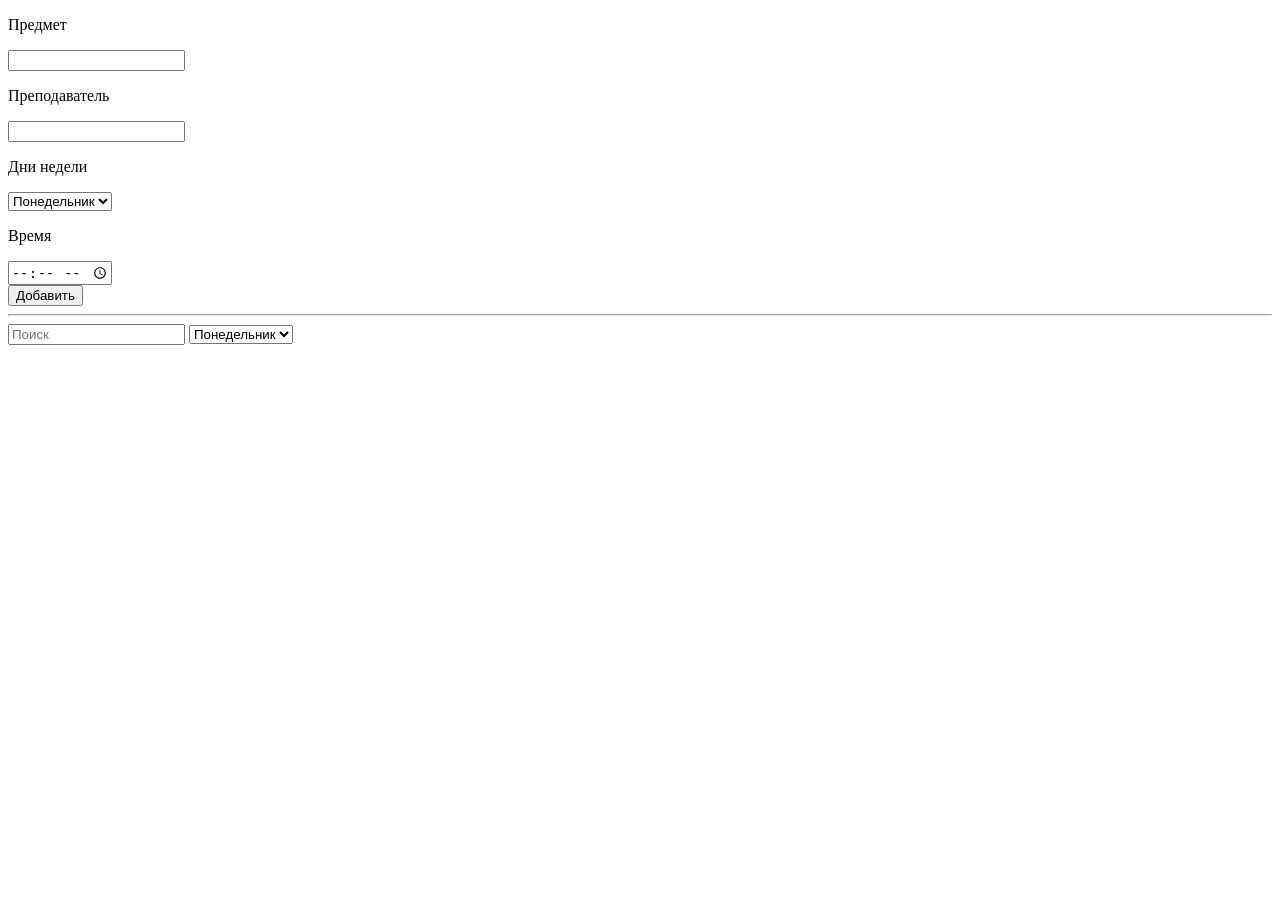
<file: Паланий/Обычная пара/11.31.03/index.html>
<!DOCTYPE html>
<html lang="en">
<head>
    <meta charset="UTF-8">
    <meta name="viewport" content="width=device-width, initial-scale=1.0">
    <title>Document</title>
</head>
<body>
    <p>Предмет</p>
    <input type="text">
    <p>Преподаватель</p>
    <input type="text">
    <p>Дни недели</p>
    <select name="week">
        <option>Понедельник</option>
        <option>Вторник</option>
        <option>Среда</option>
        <option>Четверг</option>
        <option>Пятница</option>
        <option>Суббота</option>
    </select>
    <p>Время</p>
    <input type="time"><br>
    <button>Добавить</button>
    <hr>
    <input type="text" placeholder="Поиск">
    <select name="week">
        <option>Понедельник</option>
        <option>Вторник</option>
        <option>Среда</option>
        <option>Четверг</option>
        <option>Пятница</option>
        <option>Суббота</option>
    </select>
</body>
</html>
</file>
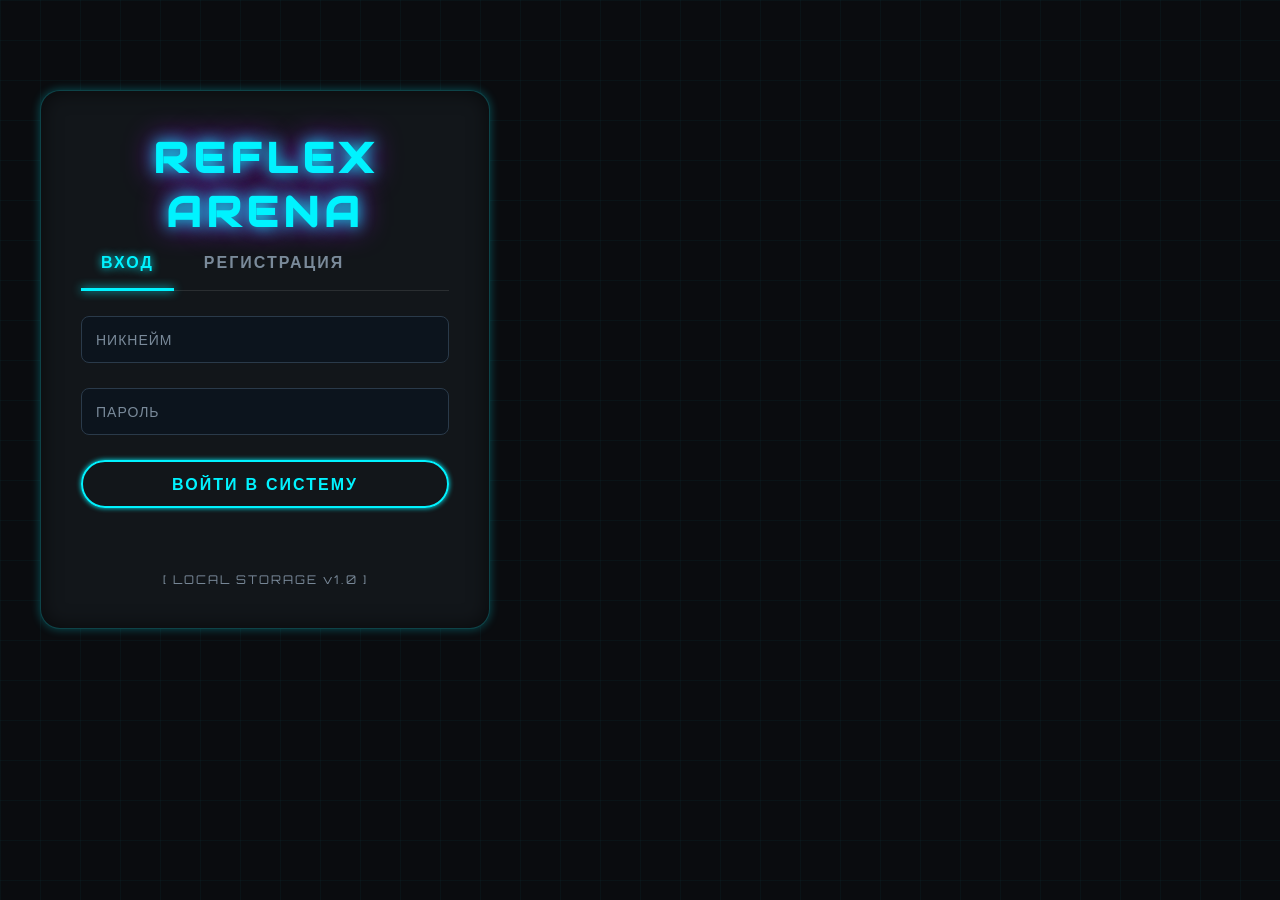
<file: Паланий/Обычная пара/Reflex_Arena/index.html>
<!DOCTYPE html>
<html lang="ru">
<head>
  <meta charset="UTF-8">
  <meta name="viewport" content="width=device-width, initial-scale=1.0, user-scalable=no">
  <title>REFLEX ARENA</title>
  <link rel="preconnect" href="https://fonts.googleapis.com">
  <link rel="preconnect" href="https://fonts.gstatic.com" crossorigin>
  <link href="https://fonts.googleapis.com/css2?family=Audiowide&family=Orbitron:wght@400;700;900&display=swap" rel="stylesheet">
  <link rel="stylesheet" href="css/style.css">
</head>
<body>
  <div class="app-container">
    
    <div id="auth-screen" class="screen auth-screen active">
      <div class="auth-card">
        <h1 class="game-title">REFLEX ARENA</h1>
        
        <div id="auth-form-container">
          <div class="auth-tabs">
            <button id="tab-login" class="auth-tab active">Вход</button>
            <button id="tab-register" class="auth-tab">Регистрация</button>
          </div>
          
          <form id="login-form" class="auth-form active">
            <div class="input-group">
              <input type="text" id="login-username" placeholder=" " required>
              <label for="login-username">НИКНЕЙМ</label>
              <span class="input-glow"></span>
            </div>
            <div class="input-group">
              <input type="password" id="login-password" placeholder=" " required>
              <label for="login-password">ПАРОЛЬ</label>
              <span class="input-glow"></span>
            </div>
            <button type="submit" class="btn-primary">ВОЙТИ В СИСТЕМУ</button>
            <div id="login-error" class="error-message"></div>
          </form>
          
          <!-- Форма регистрации -->
          <form id="register-form" class="auth-form">
            <div class="input-group">
              <input type="text" id="reg-username" placeholder=" " required>
              <label for="reg-username">НИКНЕЙМ</label>
              <span class="input-glow"></span>
            </div>
            <div class="input-group">
              <input type="password" id="reg-password" placeholder=" " required>
              <label for="reg-password">ПАРОЛЬ</label>
              <span class="input-glow"></span>
            </div>
            <div class="input-group">
              <input type="password" id="reg-confirm" placeholder=" " required>
              <label for="reg-confirm">ПОДТВЕРДИТЕ</label>
              <span class="input-glow"></span>
            </div>
            <button type="submit" class="btn-primary">СОЗДАТЬ АККАУНТ</button>
            <div id="register-error" class="error-message"></div>
          </form>
        </div>
        
        <div class="auth-footer">
          <span class="neon-text">[ LOCAL STORAGE v1.0 ]</span>
        </div>
      </div>
    </div>


    <div id="main-screen" class="screen main-screen">
      
      <header class="header">
        <div class="logo">
          <span class="logo-main">REFLEX</span><span class="logo-sub">ARENA</span>
        </div>
        <div class="user-panel">
          <span id="current-user-display" class="username"></span>
          <button id="logout-btn" class="btn-logout">ВЫХОД</button>
        </div>
      </header>
      
      <div class="game-dashboard">
        <aside class="control-panel">
          <div class="panel-section">
            <h3 class="section-title"><span class="bracket">[</span> СЛОЖНОСТЬ <span class="bracket">]</span></h3>
            <div class="difficulty-selector">
              <button data-diff="easy" class="diff-btn active">EASY</button>
              <button data-diff="normal" class="diff-btn">NORMAL</button>
              <button data-diff="hard" class="diff-btn">HARD</button>
            </div>
          </div>
          
          <div class="panel-section">
            <h3 class="section-title"><span class="bracket">[</span> КАРТА <span class="bracket">]</span></h3>
            <div class="map-selector">
              <button data-map="standard" class="map-btn active">STANDARD</button>
              <button data-map="corners" class="map-btn">CORNERS</button>
              <button data-map="center" class="map-btn">CENTER</button>
            </div>
          </div>
          
          <div class="panel-section stats-preview">
            <div class="stat-item">
              <span class="stat-label">HP</span>
              <span id="hp-value" class="stat-value">100</span>
            </div>
            <div class="stat-item">
              <span class="stat-label">SCORE</span>
              <span id="score-value" class="stat-value">0</span>
            </div>
          </div>
          
          <div class="action-buttons">
            <button id="start-game-btn" class="btn-primary btn-large">▶ СТАРТ</button>
            <button id="leaderboard-btn" class="btn-secondary">🏆 ТАБЛИЦА ЛИДЕРОВ</button>
          </div>
        </aside>

        <main class="game-area">
          <div class="canvas-wrapper">
            <canvas id="game-canvas" width="800" height="600"></canvas>
            <div id="game-overlay" class="canvas-overlay">
            </div>
          </div>
          <div id="game-message" class="game-message"></div>
        </main>
      </div>
    </div>

    <div id="result-modal" class="modal">
      <div class="modal-card">
        <h2 class="modal-title">РЕЗУЛЬТАТЫ МИССИИ</h2>
        <div class="result-stats">
          <div class="result-row"><span>Очки:</span> <span id="final-score">0</span></div>
          <div class="result-row"><span>Точность:</span> <span id="final-accuracy">0%</span></div>
          <div class="result-row"><span>Средняя реакция:</span> <span id="final-reaction">0 мс</span></div>
          <div class="result-row"><span>Урон получен:</span> <span id="final-damage">0</span></div>
        </div>
        <div class="modal-actions">
          <button id="close-result-btn" class="btn-primary">Продолжить</button>
        </div>
      </div>
    </div>

    <div id="leaderboard-modal" class="modal">
      <div class="modal-card modal-wide">
        <h2 class="modal-title">ГЛОБАЛЬНЫЙ РЕЙТИНГ</h2>
        <div class="table-container">
          <table class="leaderboard-table">
            <thead>
              <tr>
                <th>#</th>
                <th>ИГРОК</th>
                <th>ОЧКИ</th>
                <th>РЕАКЦИЯ (мс)</th>
                <th>ДАТА</th>
              </tr>
            </thead>
            <tbody id="leaderboard-body">
            </tbody>
          </table>
        </div>
        <div class="modal-actions">
          <button id="close-leaderboard-btn" class="btn-primary">ЗАКРЫТЬ</button>
        </div>
      </div>
    </div>

  </div>
  
  <!-- Подключаем скрипты в порядке зависимостей -->
  <script src="js/storage.js"></script>
  <script src="js/auth.js"></script>
  <script src="js/game.js"></script>
  <script src="js/leaderboard.js"></script>
  <script src="js/app.js"></script>
</body>
</html>
</file>
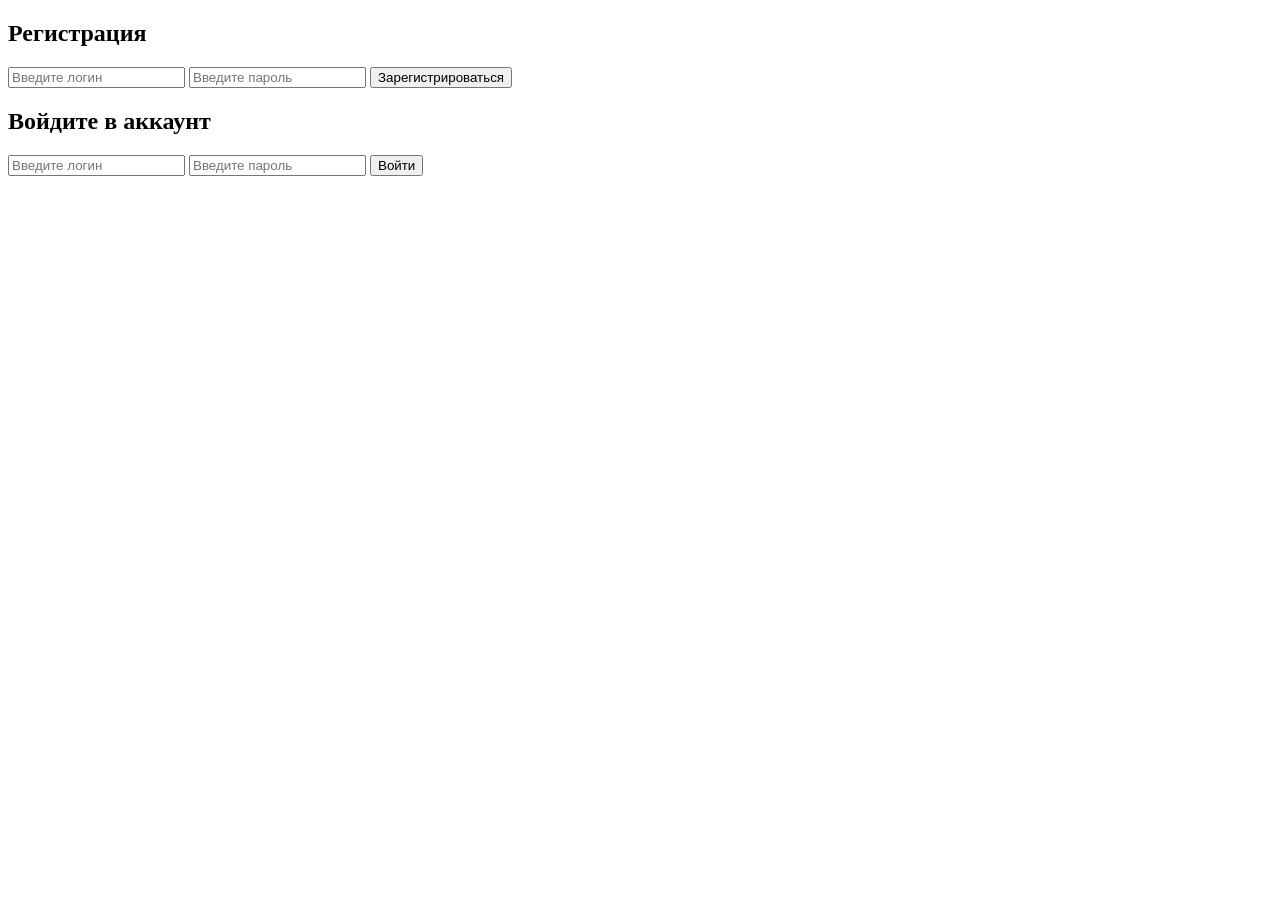
<file: Паланий/Обычная пара/Харченко.К.А.регистрация_ИС_23.9-1/index.html>
<!DOCTYPE html>
<html lang="en">
<head>
    <meta charset="UTF-8">
    <meta name="viewport" content="width=device-width, initial-scale=1.0">
    <title>Document</title>
</head>
<body>
    <h2>Регистрация</h2>
    <input type="text" placeholder="Введите логин" id="inuptLogin">
    <input type="text" placeholder="Введите пароль" id="inputPassword">
    <button id="registration">Зарегистрироваться</button>
    <h2>Войдите в аккаунт</h2>
    <input type="text" placeholder="Введите логин" id="signLogin">
    <input type="text" placeholder="Введите пароль" id="signPassword">
    <button id="signIn">Войти</button>
    <p id="answer"></p>
    <script src="script.js"></script>
</body>
</html>
</file>
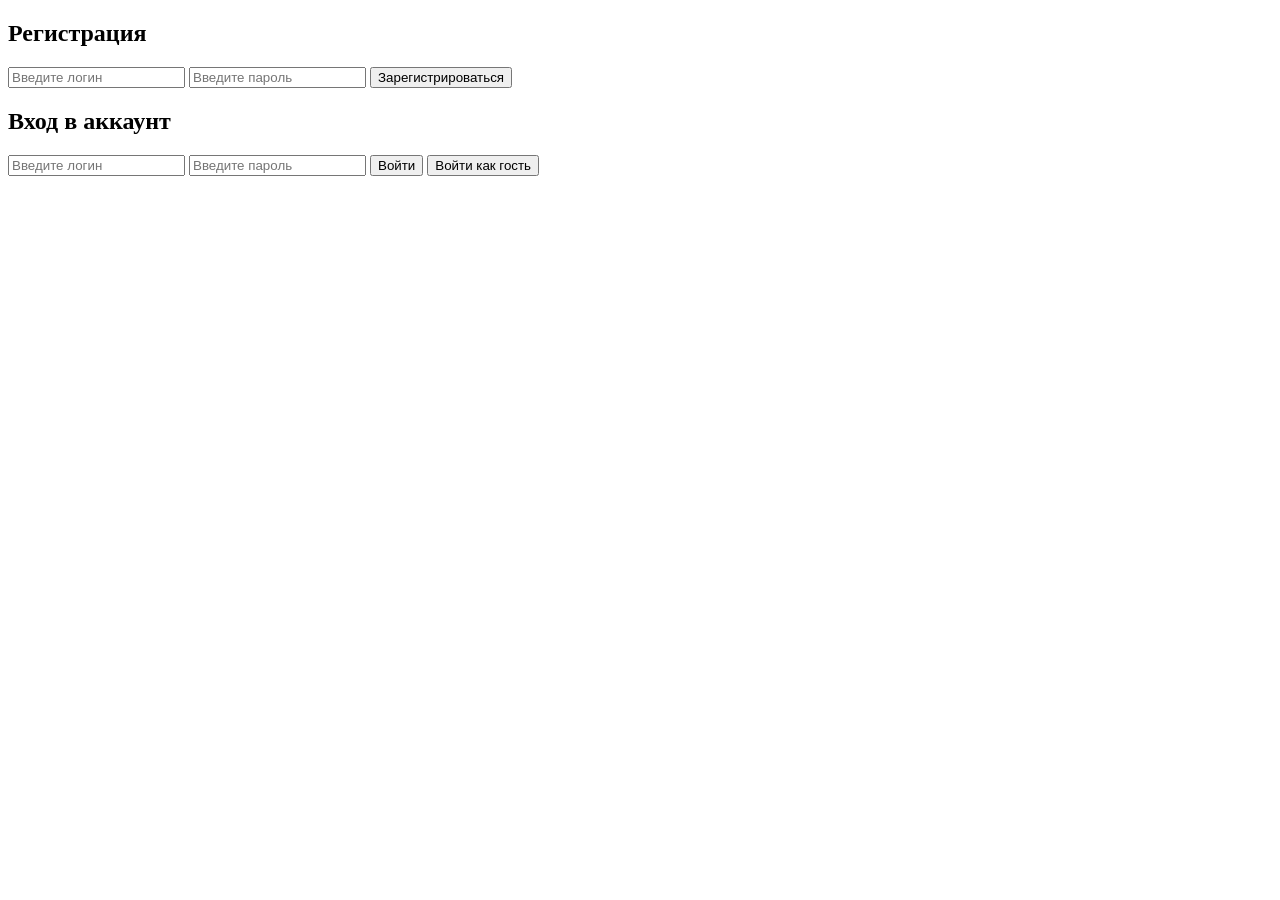
<file: Паланий/Обычная пара/role/authentication.html>
<!DOCTYPE html>
<html lang="ru">
<head>
    <meta charset="UTF-8">
    <meta name="viewport" content="width=device-width, initial-scale=1.0">
    <title>Вход и регистрация</title>
</head>
<body>
    <h2>Регистрация</h2>
    <input type="text" placeholder="Введите логин" id="inuptLogin">
    <input type="password" placeholder="Введите пароль" id="inputPassword">
    <button id="registration">Зарегистрироваться</button>

    <h2>Вход в аккаунт</h2>
    <input type="text" placeholder="Введите логин" id="signLogin">
    <input type="password" placeholder="Введите пароль" id="signPassword">
    <button id="signIn">Войти</button>
    <button id="guestLogin">Войти как гость</button>

    <p id="answer"></p>

    <script src="authentication.js"></script>
</body>
</html>
</file>
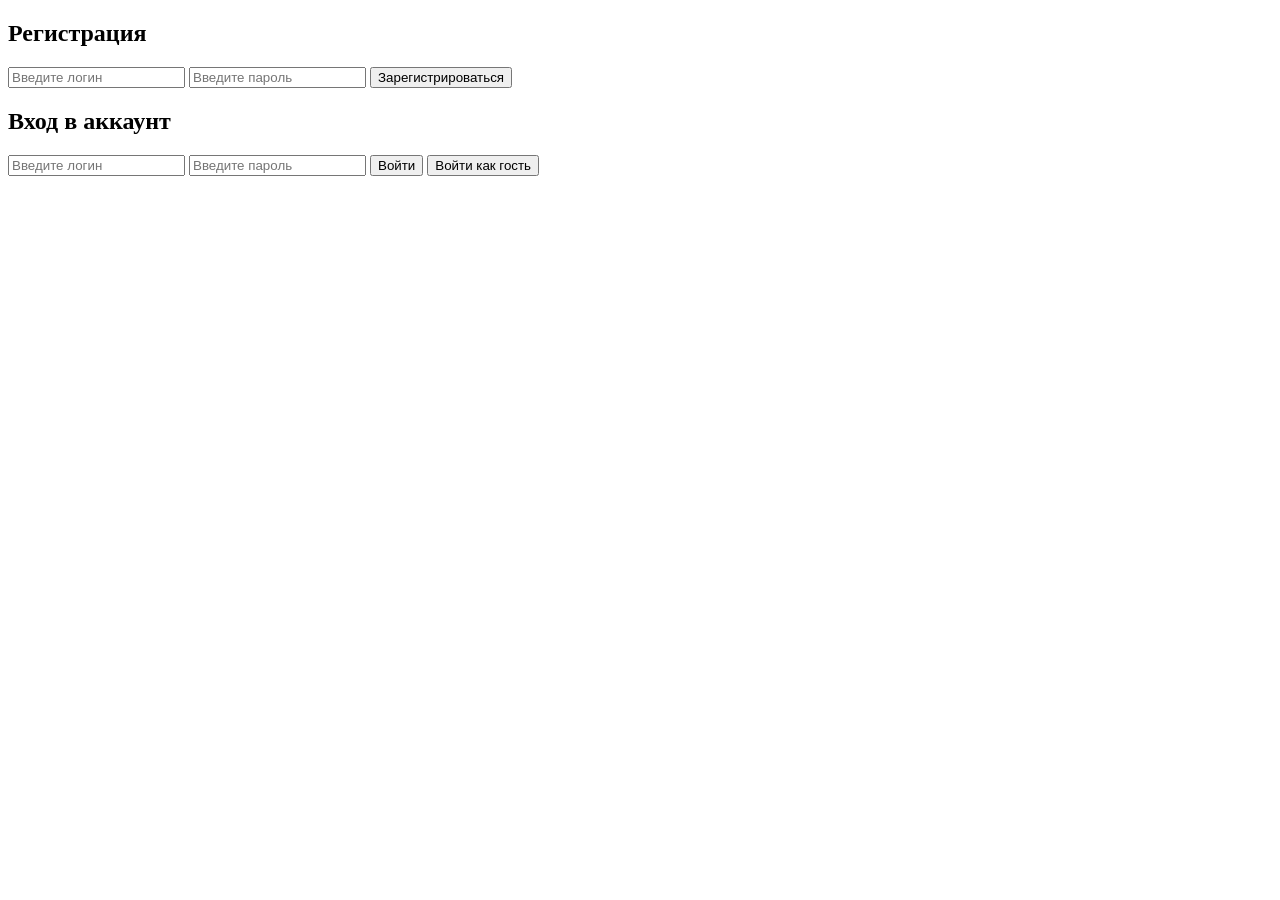
<file: Паланий/Обычная пара/role/messages.html>
<!DOCTYPE html>
<html lang="ru">
<head>
    <meta charset="UTF-8">
    <meta name="viewport" content="width=device-width, initial-scale=1.0">
    <title>Сообщения</title>
    <style>
        .message { border: 1px solid #ccc; margin: 10px; padding: 10px; }
        .comment { margin-left: 20px; border-left: 2px solid #ddd; padding-left: 10px; margin-top: 5px; }
        .delete-btn { color: red; cursor: pointer; margin-left: 10px; font-size: 0.9em; }
        .add-comment { margin-top: 10px; }
    </style>
</head>
<body>
    <h1>Сообщения</h1>
    <div id="messagesContainer"></div>

    <hr>
    <div id="addMessageSection">
        <h3>Добавить сообщение</h3>
        <textarea id="newMessageContent" rows="3" cols="50" placeholder="Введите текст сообщения..."></textarea><br>
        <button id="addMessageBtn">Отправить сообщение</button>
    </div>

    <hr>
    <a href="profile.html">Вернуться в профиль</a> | <button id="logoutFromMessages">Выйти</button>

    <script src="messages.js"></script>
</body>
</html>
</file>
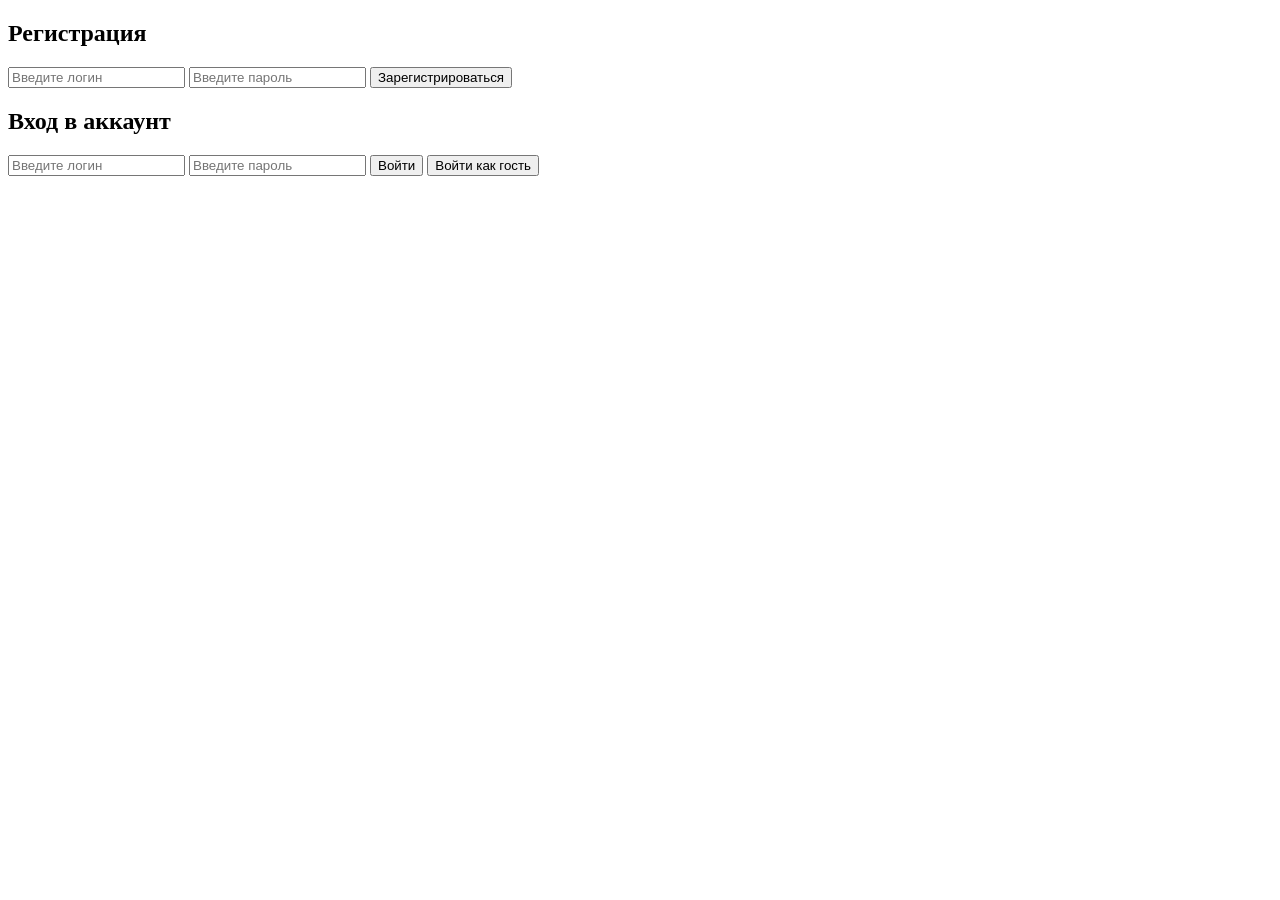
<file: Паланий/Обычная пара/role/profile.html>
<!DOCTYPE html>
<html lang="ru">
<head>
    <meta charset="UTF-8">
    <meta name="viewport" content="width=device-width, initial-scale=1.0">
    <title>Личный кабинет</title>
</head>
<body>
    <p>Имя пользователя: <span id="userName"></span></p>
    <p>Роль: <span id="userRole"></span></p>
    <button id="logout">Выйти из аккаунта</button>
    <hr>

    <h3>Личная информация</h3>
    <p>Email:</p>
    <input type="text" id="Email" placeholder="Введите email">
    <button id="savedEmail">Сохранить email</button>
    <p>О себе:</p>
    <input type="text" id="bio" placeholder="Расскажите о себе">
    <button id="savedBio">Сохранить информацию</button>
    <hr>

    <h2>Заметки</h2>
    <input type="text" placeholder="Напишите заметку" id="note">
    <button id="sendButton">Добавить заметку</button>
    <h2>Мои заметки:</h2>
    <ol id="list"></ol>
    <hr>

    <a href="messages.html">Перейти к сообщениям</a>

    <script src="profile.js"></script>
</body>
</html>
</file>
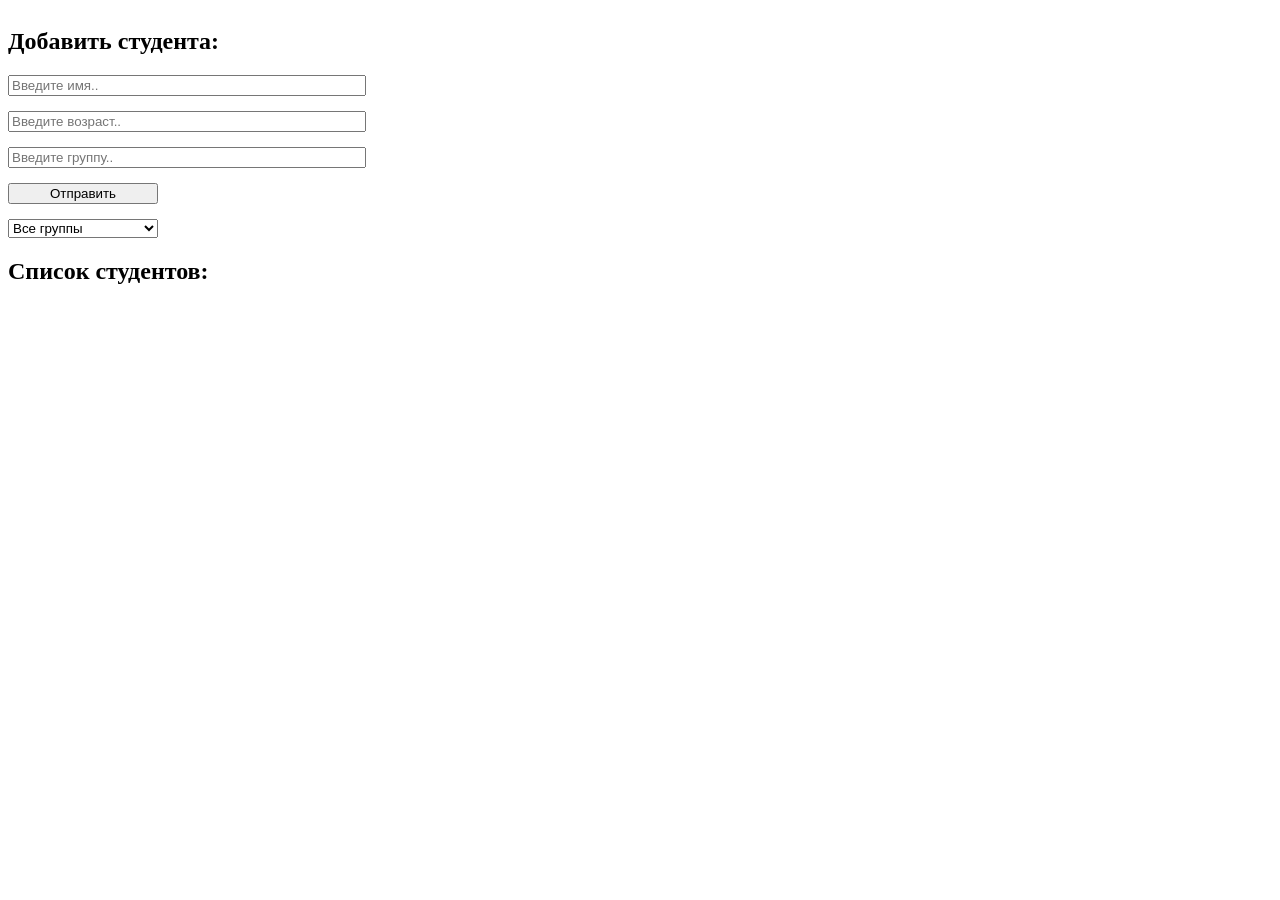
<file: Паланий/Обычная пара/12.03.2026/task_1/student.html>
<!DOCTYPE html>
<html lang="en">
<head>
    <meta charset="UTF-8">
    <meta name="viewport" content="width=device-width, initial-scale=1.0">
    <title>Document</title>
    <style>
        body {
            display: flex;
            flex-direction: column;
            justify-content: space-around;
        }

        input {
            margin-bottom: 15px;
            width: 350px;
        }

        button {
            margin-bottom: 15px;
            width: 150px;
        }

        select {
            width: 150px;
        }
    </style>
</head>
<body>
    <h2>Добавить студента:</h2>
    <input type="text" placeholder="Введите имя.." id="name">
    <input type="text" placeholder="Введите возраст.." id="age">
    <input type="text" placeholder="Введите группу.." id="group">
    <button id="send">Отправить</button>

    <select id="filter">
        <option value="all">Все группы</option>
    </select>

    <h2>Список студентов:</h2>
    <ul id="list"></ul>

    <script src="student.js"></script>
</body>
</html>
</file>
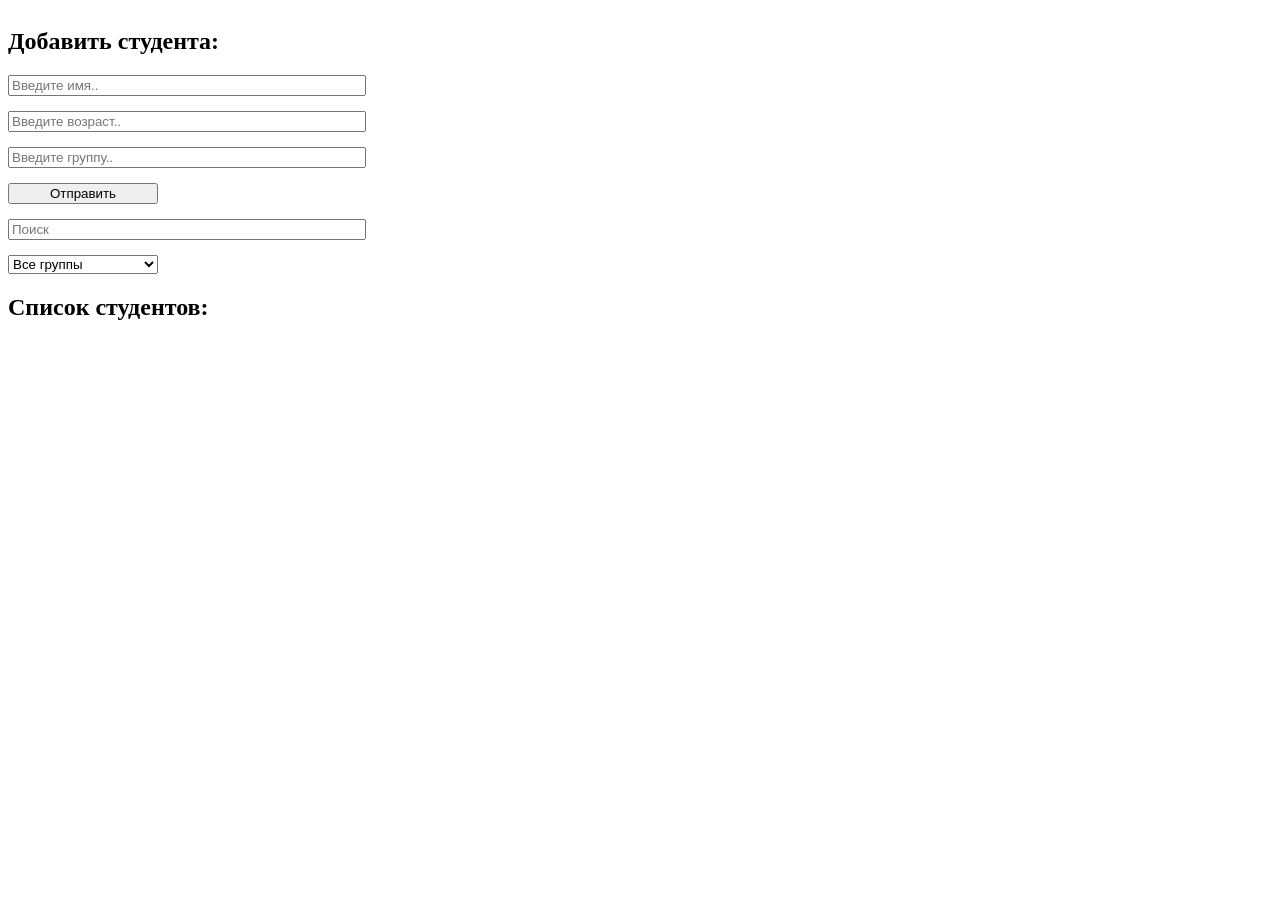
<file: Паланий/Обычная пара/12.03.2026/task_2/student_delete.html>
<!DOCTYPE html>
<html lang="en">
<head>
    <meta charset="UTF-8">
    <meta name="viewport" content="width=device-width, initial-scale=1.0">
    <title>Document</title>
    <style>
        body {
            display: flex;
            flex-direction: column;
            justify-content: space-around;
        }

        input {
            margin-bottom: 15px;
            width: 350px;
        }

        button {
            margin-bottom: 15px;
            width: 150px;
        }

        select {
            width: 150px;
        }
    </style>
</head>
<body>
    <h2>Добавить студента:</h2>
    <input type="text" placeholder="Введите имя.." id="name">
    <input type="text" placeholder="Введите возраст.." id="age">
    <input type="text" placeholder="Введите группу.." id="group">
    <button id="send">Отправить</button>

    <input id="search" placeholder="Поиск"></input>

    <select id="filter">
        <option value="all">Все группы</option>
    </select>

    <h2>Список студентов:</h2>
    <ul id="list"></ul>

    <script src="student_delete.js"></script>
</body>
</html>
</file>
<file: Паланий/Обычная пара/Reflex_Arena/css/style.css>
* {
  margin: 0;
  padding: 0;
  box-sizing: border-box;
}

:root {
  --bg-dark: #0a0c0f;
  --bg-panel: #12161a;
  --neon-blue: #00f3ff;
  --neon-pink: #ff00aa;
  --neon-purple: #b000ff;
  --text-primary: #e0f0ff;
  --text-dim: #7a8a9a;
  --danger: #ff3366;
  --success: #00ff9d;
  --border-glow: 0 0 10px rgba(0, 243, 255, 0.3);
}

body {
  font-family: 'Orbitron', sans-serif;
  background: var(--bg-dark);
  color: var(--text-primary);
  min-height: 100vh;
  display: flex;
  align-items: center;
  justify-content: center;
  background-image: 
    linear-gradient(rgba(0, 243, 255, 0.03) 1px, transparent 1px),
    linear-gradient(90deg, rgba(0, 243, 255, 0.03) 1px, transparent 1px);
  background-size: 40px 40px;
}

.app-container {
  width: 1200px;
  max-width: 95vw;
  margin: 20px auto;
  position: relative;
}

.screen {
  display: none;
  opacity: 0;
  transition: opacity 0.3s ease;
}

.screen.active {
  display: block;
  opacity: 1;
}

.auth-screen {
  display: flex;
  align-items: center;
  justify-content: center;
  min-height: 80vh;
}

.auth-card {
  background: var(--bg-panel);
  border: 1px solid rgba(0, 243, 255, 0.2);
  border-radius: 20px;
  padding: 40px;
  width: 450px;
  box-shadow: var(--border-glow), inset 0 0 20px rgba(0, 0, 0, 0.6);
  backdrop-filter: blur(5px);
}

.game-title {
  font-family: 'Audiowide', cursive;
  font-size: 42px;
  text-align: center;
  color: var(--neon-blue);
  text-shadow: 0 0 15px var(--neon-blue), 0 0 30px var(--neon-purple);
  letter-spacing: 5px;
  margin-bottom: 5px;
}

.auth-subtitle {
  text-align: center;
  color: var(--text-dim);
  letter-spacing: 3px;
  margin-bottom: 30px;
  font-size: 14px;
}

.auth-tabs {
  display: flex;
  gap: 10px;
  margin-bottom: 25px;
  border-bottom: 1px solid rgba(255, 255, 255, 0.1);
  padding-bottom: 10px;
}

.auth-tab {
  background: none;
  border: none;
  color: var(--text-dim);
  font-family: 'Orbitron', sans-serif;
  font-weight: 700;
  font-size: 16px;
  padding: 8px 20px;
  cursor: pointer;
  position: relative;
  transition: all 0.2s;
  text-transform: uppercase;
  letter-spacing: 2px;
}

.auth-tab.active {
  color: var(--neon-blue);
  text-shadow: 0 0 8px var(--neon-blue);
}

.auth-tab.active::after {
  content: '';
  position: absolute;
  bottom: -11px;
  left: 0;
  width: 100%;
  height: 3px;
  background: var(--neon-blue);
  box-shadow: 0 0 10px var(--neon-blue);
}

.auth-form {
  display: none;
}

.auth-form.active {
  display: block;
}

.input-group {
  position: relative;
  margin-bottom: 25px;
}

.input-group input {
  width: 100%;
  padding: 15px 15px 10px 15px;
  background: rgba(10, 20, 30, 0.8);
  border: 1px solid #2a3a4a;
  border-radius: 8px;
  color: var(--text-primary);
  font-family: 'Orbitron', sans-serif;
  font-size: 16px;
  outline: none;
  transition: border 0.2s, box-shadow 0.2s;
}

.input-group input:focus {
  border-color: var(--neon-blue);
  box-shadow: 0 0 12px rgba(0, 243, 255, 0.3);
}

.input-group label {
  position: absolute;
  left: 15px;
  top: 15px;
  color: var(--text-dim);
  font-size: 14px;
  letter-spacing: 1px;
  pointer-events: none;
  transition: 0.2s ease all;
}

.input-group input:focus ~ label,
.input-group input:not(:placeholder-shown) ~ label {
  top: -8px;
  left: 10px;
  font-size: 11px;
  background: var(--bg-panel);
  padding: 0 8px;
  color: var(--neon-blue);
  text-shadow: 0 0 5px var(--neon-blue);
}

.input-group input::placeholder {
  opacity: 0;
}

.input-glow {
  position: absolute;
  bottom: 0;
  left: 0;
  width: 0;
  height: 2px;
  background: var(--neon-blue);
  transition: width 0.3s;
}

.input-group input:focus ~ .input-glow {
  width: 100%;
}

.btn-primary {
  background: transparent;
  border: 2px solid var(--neon-blue);
  color: var(--neon-blue);
  font-family: 'Orbitron', sans-serif;
  font-weight: 700;
  font-size: 16px;
  padding: 12px 24px;
  border-radius: 40px;
  cursor: pointer;
  text-transform: uppercase;
  letter-spacing: 2px;
  transition: all 0.2s;
  box-shadow: 0 0 5px var(--neon-blue);
  width: 100%;
}

.btn-primary:hover {
  background: var(--neon-blue);
  color: var(--bg-dark);
  box-shadow: 0 0 20px var(--neon-blue);
}

.btn-secondary {
  background: transparent;
  border: 1px solid var(--neon-pink);
  color: var(--neon-pink);
  font-family: 'Orbitron', sans-serif;
  font-weight: 500;
  padding: 10px 20px;
  border-radius: 30px;
  cursor: pointer;
  transition: 0.2s;
  text-transform: uppercase;
  letter-spacing: 1px;
}

.btn-secondary:hover {
  background: var(--neon-pink);
  color: #000;
  box-shadow: 0 0 15px var(--neon-pink);
}

.error-message {
  color: var(--danger);
  font-size: 14px;
  margin-top: 10px;
  min-height: 20px;
  text-align: center;
}

.auth-footer {
  margin-top: 30px;
  text-align: center;
}

.neon-text {
  color: var(--text-dim);
  font-size: 12px;
  letter-spacing: 2px;
}

.main-screen {
  background: rgba(18, 22, 26, 0.7);
  backdrop-filter: blur(8px);
  border: 1px solid rgba(0, 243, 255, 0.15);
  border-radius: 30px;
  padding: 20px;
  box-shadow: var(--border-glow);
}

.header {
  display: flex;
  justify-content: space-between;
  align-items: center;
  padding-bottom: 20px;
  border-bottom: 1px solid rgba(0, 243, 255, 0.2);
  margin-bottom: 20px;
}

.logo {
  font-family: 'Audiowide', cursive;
  font-size: 28px;
}

.logo-main {
  color: var(--neon-blue);
  text-shadow: 0 0 10px var(--neon-blue);
}

.logo-sub {
  color: var(--neon-pink);
  text-shadow: 0 0 8px var(--neon-pink);
}

.user-panel {
  display: flex;
  align-items: center;
  gap: 20px;
}

.username {
  color: var(--success);
  font-weight: 700;
  letter-spacing: 1px;
}

.btn-logout {
  background: none;
  border: 1px solid var(--danger);
  color: var(--danger);
  padding: 6px 16px;
  border-radius: 20px;
  font-family: 'Orbitron', sans-serif;
  font-size: 12px;
  cursor: pointer;
  transition: 0.2s;
}

.btn-logout:hover {
  background: var(--danger);
  color: #000;
  box-shadow: 0 0 12px var(--danger);
}

.game-dashboard {
  display: flex;
  gap: 20px;
}

/* Левая панель */
.control-panel {
  width: 260px;
  background: rgba(0, 0, 0, 0.3);
  border-radius: 20px;
  padding: 20px;
  border: 1px solid rgba(255, 255, 255, 0.05);
}

.panel-section {
  margin-bottom: 30px;
}

.section-title {
  color: var(--text-dim);
  font-size: 14px;
  letter-spacing: 2px;
  margin-bottom: 15px;
  font-weight: 400;
}

.bracket {
  color: var(--neon-blue);
  font-weight: 700;
}

.difficulty-selector,
.map-selector {
  display: flex;
  flex-direction: column;
  gap: 8px;
}

.diff-btn,
.map-btn {
  background: transparent;
  border: 1px solid #2a3a4a;
  color: var(--text-primary);
  padding: 10px;
  border-radius: 8px;
  font-family: 'Orbitron', sans-serif;
  cursor: pointer;
  transition: 0.2s;
  text-align: left;
  padding-left: 20px;
  font-weight: 500;
}

.diff-btn.active,
.map-btn.active {
  border-color: var(--neon-blue);
  color: var(--neon-blue);
  box-shadow: inset 0 0 8px rgba(0, 243, 255, 0.2), 0 0 10px rgba(0, 243, 255, 0.2);
  background: rgba(0, 243, 255, 0.05);
}

.diff-btn:hover,
.map-btn:hover {
  border-color: var(--neon-pink);
  background: rgba(255, 0, 170, 0.05);
}

.stats-preview {
  display: flex;
  justify-content: space-around;
  background: rgba(0, 0, 0, 0.4);
  border-radius: 12px;
  padding: 15px 0;
  border: 1px solid #1e2a36;
}

.stat-item {
  text-align: center;
}

.stat-label {
  display: block;
  font-size: 12px;
  color: var(--text-dim);
  letter-spacing: 1px;
}

.stat-value {
  font-size: 28px;
  font-weight: 700;
  color: var(--success);
  text-shadow: 0 0 10px var(--success);
}

.action-buttons {
  display: flex;
  flex-direction: column;
  gap: 15px;
}

.btn-large {
  padding: 16px;
  font-size: 20px;
}

.game-area {
  flex: 1;
  display: flex;
  flex-direction: column;
}

.canvas-wrapper {
  position: relative;
  border-radius: 20px;
  overflow: hidden;
  border: 2px solid rgba(0, 243, 255, 0.3);
  box-shadow: 0 0 30px rgba(0, 0, 0, 0.7), inset 0 0 30px rgba(0, 0, 0, 0.5);
}

#game-canvas {
  display: block;
  width: 100%;
  height: auto;
  background: radial-gradient(circle at 50% 50%, #14202b, #0a0f14);
  cursor: crosshair;
}

.canvas-overlay {
  position: absolute;
  top: 0;
  left: 0;
  width: 100%;
  height: 100%;
  pointer-events: none;
  display: flex;
  align-items: center;
  justify-content: center;
  font-size: 24px;
  color: white;
  text-shadow: 0 0 20px black;
}

.game-message {
  margin-top: 10px;
  height: 24px;
  text-align: center;
  color: var(--neon-blue);
  font-weight: 700;
  letter-spacing: 2px;
}

.modal {
  display: none;
  position: fixed;
  top: 0;
  left: 0;
  width: 100%;
  height: 100%;
  background: rgba(0, 0, 0, 0.8);
  backdrop-filter: blur(5px);
  align-items: center;
  justify-content: center;
  z-index: 1000;
}

.modal.active {
  display: flex;
}

.modal-card {
  background: var(--bg-panel);
  border: 1px solid var(--neon-blue);
  border-radius: 30px;
  padding: 30px;
  min-width: 400px;
  box-shadow: 0 0 50px rgba(0, 243, 255, 0.3);
}

.modal-wide {
  min-width: 600px;
}

.modal-title {
  font-family: 'Audiowide', cursive;
  color: var(--neon-blue);
  text-align: center;
  margin-bottom: 30px;
  letter-spacing: 3px;
  text-shadow: 0 0 10px;
}

.result-stats {
  display: flex;
  flex-direction: column;
  gap: 15px;
  margin-bottom: 30px;
}

.result-row {
  display: flex;
  justify-content: space-between;
  font-size: 18px;
  border-bottom: 1px dashed #2a3a4a;
  padding-bottom: 8px;
}

.result-row span:last-child {
  color: var(--success);
  font-weight: 700;
}

.table-container {
  max-height: 400px;
  overflow-y: auto;
  margin-bottom: 20px;
  border-radius: 12px;
  background: rgba(0,0,0,0.2);
}

.leaderboard-table {
  width: 100%;
  border-collapse: collapse;
  text-align: left;
}

.leaderboard-table th {
  background: rgba(0, 243, 255, 0.1);
  padding: 12px 15px;
  color: var(--neon-blue);
  font-weight: 400;
  letter-spacing: 1px;
  font-size: 14px;
  border-bottom: 2px solid var(--neon-blue);
}

.leaderboard-table td {
  padding: 10px 15px;
  border-bottom: 1px solid #1e2a36;
}

.leaderboard-table tbody tr:hover {
  background: rgba(255, 255, 255, 0.03);
}

.modal-actions {
  display: flex;
  justify-content: center;
}

@media (max-width: 900px) {
  .game-dashboard {
    flex-direction: column;
  }
  .control-panel {
    width: 100%;
  }
  .modal-wide {
    min-width: 90vw;
  }
}
</file>
